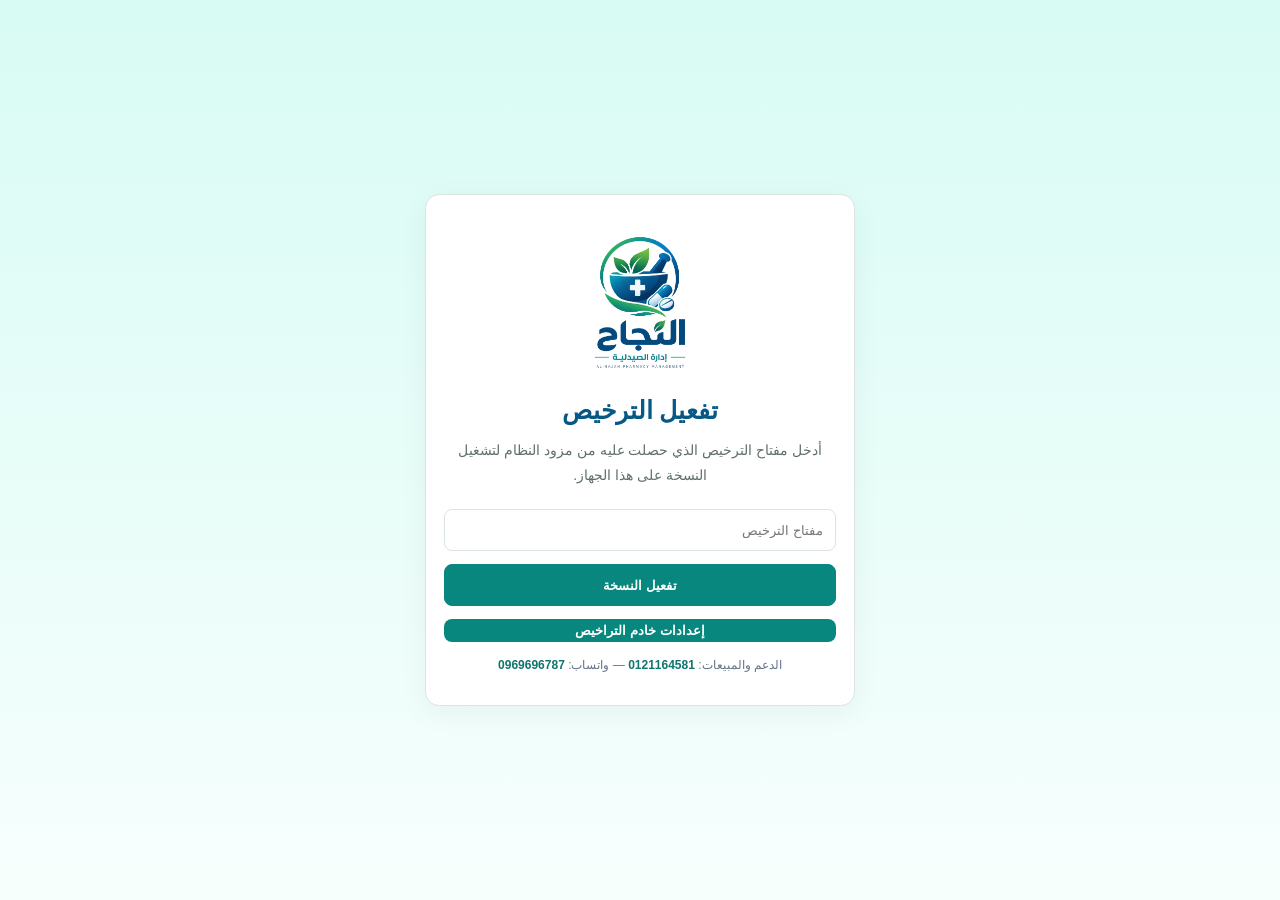
<file: index.html>
<!doctype html><html lang="ar" dir="rtl"><head><meta charset="UTF-8"/><meta name="viewport" content="width=device-width, initial-scale=1.0"/><meta name="theme-color" content="#0f766e"/><link rel="manifest" href="./manifest.webmanifest"/><link rel="icon" href="./icons/icon-192.png"/><link rel="apple-touch-icon" href="./apple-touch-icon.png"/><title>النجاح لإدارة الصيدليات</title>  <script type="module" crossorigin src="./main-Bh6GnYM9.js"></script>
  <link rel="modulepreload" crossorigin href="./app-CIf_Lcqo.js">
  <link rel="stylesheet" crossorigin href="./app-zkQ6EN0f.css">
</head><body><div id="root"></div></body></html>
</file>
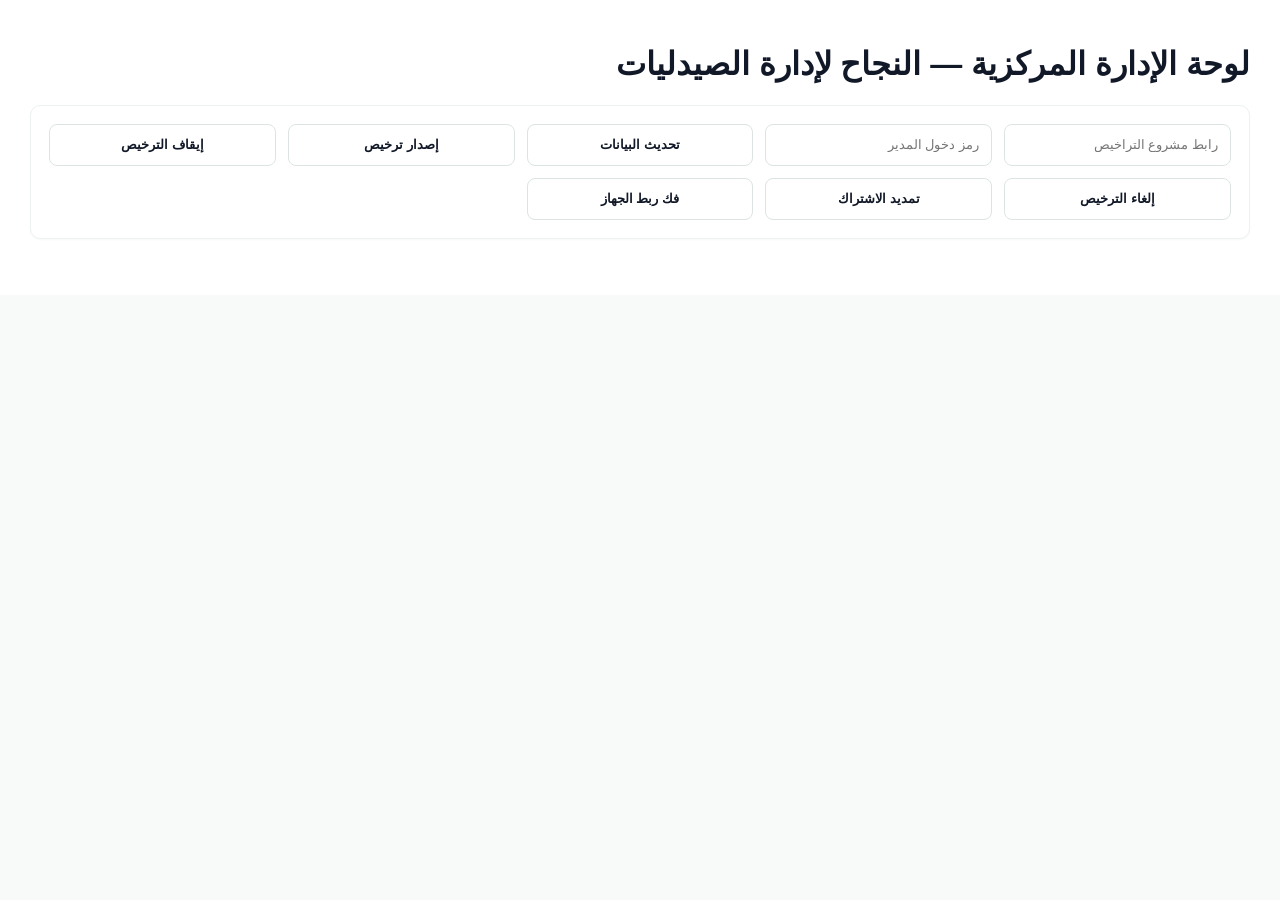
<file: owner.html>
<!doctype html><html lang="ar" dir="rtl"><head><meta charset="UTF-8"/><meta name="viewport" content="width=device-width, initial-scale=1.0"/><title>ALSHIFAA Owner Dashboard</title>  <script type="module" crossorigin src="./owner-BhXopuo8.js"></script>
  <link rel="modulepreload" crossorigin href="./app-CIf_Lcqo.js">
  <link rel="stylesheet" crossorigin href="./app-zkQ6EN0f.css">
</head><body><div id="owner-root"></div></body></html>
</file>
<file: app-zkQ6EN0f.css>
:root{color:#111827;--primary:#07877d;--primary-2:#0f766e;--dark:#07151f;--dark-2:#0b1f2a;--muted:#6b7280;--line:#edf2f1;--soft:#f6fbfa;--danger:#dc2626;--warn:#d97706;background:#f7faf9;font-family:Arial,Tahoma,sans-serif}*{box-sizing:border-box}html{direction:rtl}body{background:#f8fbfa;margin:0}.app{background:#fff;flex-direction:row;min-height:100vh;display:flex}aside{color:#cbd5e1;background:linear-gradient(#07151f,#0a1d28);border-left:1px solid #ffffff14;width:236px;height:100vh;padding:14px 12px;position:sticky;top:0;overflow:auto}.brand{color:#fff;border-bottom:1px solid #ffffff14;align-items:center;gap:10px;height:74px;margin:0 4px 14px;display:flex}.brand img{object-fit:contain;background:#ffffff0f;border-radius:12px;width:48px;height:48px;padding:4px}.brand span{letter-spacing:-.3px;font-size:19px;font-weight:800}aside a,aside button{color:#cbd5e1;text-align:right;cursor:pointer;background:0 0;border:0;border-radius:9px;align-items:center;gap:10px;width:100%;margin:2px 0;padding:11px 12px;font-size:14px;text-decoration:none;display:flex}.nav-ico{text-align:center;color:#79d6cf;opacity:.9;width:22px}aside a.active,aside a:hover,aside button:hover{color:#fff;background:#07877d29}aside a.active{border-right:3px solid var(--primary);box-shadow:inset -18px 0 26px #07877d21}main{background:#fff;flex:1;min-width:0;padding:24px 30px 40px;overflow:auto}header{border-bottom:1px solid var(--line);z-index:3;background:#fff;justify-content:space-between;align-items:center;gap:16px;margin:-24px -30px 22px;padding:20px 30px;display:flex;position:sticky;top:0}header h2{color:#111827;margin:0;font-size:20px}header p{color:var(--muted);margin:4px 0 0;font-size:13px}.header-actions{flex-wrap:wrap;align-items:center;gap:10px;display:flex}.user-chip,.badge{color:#0f766e;background:#f2f8f7;border:1px solid #d9eeeb;border-radius:999px;padding:8px 12px;font-size:13px}.badge.ok{color:#047857}.badge.warn{color:#b45309;background:#fffbeb;border-color:#fde68a}section>h1{color:#111827;margin:0 0 18px;font-size:22px}.grid{gap:16px;display:grid}.cards{grid-template-columns:repeat(auto-fit,minmax(180px,1fr))}.two{grid-template-columns:repeat(auto-fit,minmax(340px,1fr))}.card{border:1px solid var(--line);background:#fff;border-radius:10px;padding:18px;box-shadow:0 1px 2px #0f172a08}.stat{border-top:3px solid var(--primary)}.stat span{color:var(--muted);margin-bottom:12px;font-size:13px;display:block}.stat b{color:#111827;font-size:23px}input,select,button,.upload{color:#111827;background:#fff;border:1px solid #dbe4e2;border-radius:8px;min-height:42px;padding:10px 12px;font-family:inherit}input:focus,select:focus{border-color:var(--primary);outline:2px solid #07877d29}button,.upload{cursor:pointer;font-weight:700}button.primary,form button:not(.ghost){background:var(--primary);border-color:var(--primary);color:#fff}button:hover,.upload:hover{filter:brightness(.98)}.ghost{color:#334155;background:#fff;border-color:#dbe4e2}.formgrid{grid-template-columns:repeat(auto-fit,minmax(200px,1fr));gap:12px;margin-bottom:16px;display:grid}.login{background:#fff;grid-template-columns:1fr 1fr;min-height:100vh;display:grid}.login:after{content:"النجاح لإدارة الصيدليات";color:#fff;text-align:center;background:radial-gradient(circle at 80% 20%,#1fb8a040,#0000 35%),linear-gradient(135deg,#052e2b,#064e47 62%,#083344);justify-content:center;align-items:center;padding:48px;font-size:32px;font-weight:800;display:flex}.login form{width:calc(100% - 48px);max-width:390px;box-shadow:none;border:0;place-self:center;gap:14px;padding:0;display:grid}.login-brand{text-align:center;justify-items:center;gap:8px;margin-bottom:4px;display:grid}.login-brand img{object-fit:contain;width:156px;height:auto}.login-brand h1{color:#075985;margin:0;font-size:25px}.login-brand p{color:#60706d;margin:0 0 8px;font-size:13px}.alert{color:#9a3412;background:#fff7ed;border:1px solid #fed7aa;border-radius:8px;margin-top:10px;padding:10px}.error{background:#fff1f2;border:1px solid #fb7185;border-radius:12px;margin:30px;padding:30px}.list{gap:8px;margin-top:10px;display:grid}.list button{color:#111827;border-color:var(--line);background:#fff;justify-content:space-between;gap:10px;display:flex}table{border-collapse:separate;border-spacing:0;width:100%;font-size:13px}thead th{color:#6b7280;background:#fbfdfc;font-weight:700}td,th{border-bottom:1px solid var(--line);text-align:right;vertical-align:middle;padding:13px 12px}tbody tr:hover{background:#fbfefd}.empty{color:#64748b;text-align:center;padding:28px}.chart{border:1px solid var(--line);background:#fbfefd;border-radius:10px;width:100%;height:120px}pre{white-space:pre-wrap;text-align:left;direction:ltr}.upload{justify-content:center;align-items:center;display:inline-flex}@media (width>=901px){.app{flex-direction:row-reverse}aside{right:0}.card table{min-width:720px}.card{overflow:auto}}@media (width<=1100px){aside{width:218px}main{padding:20px}header{margin:-20px -20px 18px;padding:16px 20px}.cards{grid-template-columns:repeat(2,minmax(0,1fr))}}@media (width<=800px){.app{display:block}aside{border-bottom:1px solid #ffffff14;border-left:0;grid-template-columns:repeat(2,minmax(0,1fr));gap:4px;width:100%;height:auto;display:grid;position:relative}.brand{grid-column:1/-1;height:auto;padding-bottom:12px}main{background:#fff;padding:14px}header{margin:-14px -14px 16px;padding:14px;display:block;position:relative}.header-actions{margin-top:10px}.cards,.two,.formgrid{grid-template-columns:1fr}.card{padding:14px;overflow:auto}.login{background:linear-gradient(#d8fbf4,#f7fffd);grid-template-columns:1fr;display:grid}.login:after{display:none}.login form{background:#fff;border:1px solid #dbe4e2;border-radius:14px;padding:28px 16px;box-shadow:0 8px 30px #0f172a0d}.login-brand img{width:180px}.login-brand h1{font-size:24px}table{min-width:680px}}@media (width>=801px) and (width<=1180px){aside{width:210px}main{padding:20px 22px}.login-brand img{width:142px}.login form{max-width:360px}}.provider-card{color:#e2e8f0;background:#07877d14;border:1px solid #79d6cf40;border-radius:10px;gap:5px;margin:14px 4px 10px;padding:12px;font-size:12px;display:grid}.provider-card b{color:#fff;font-size:13px}.provider-card span{color:#94a3b8}.provider-card a{color:#79d6cf;background:0 0;border:0;margin:0;padding:0;text-decoration:none;display:block}.login-support{color:#64748b;text-align:center;font-size:12px;line-height:1.8}.login-support a{color:#0f766e;font-weight:700;text-decoration:none}.license-summary{border:1px solid var(--line);background:#f8fbfa;border-radius:10px;margin-top:12px;padding:12px}.license-summary p{margin:6px 0}.onboarding{background:linear-gradient(#d8fbf4,#f7fffd);place-items:center;min-height:100vh;padding:24px;display:grid}.onboarding-card{text-align:center;background:#fff;border:1px solid #dbe4e2;border-radius:14px;gap:13px;width:min(430px,100%);padding:28px 18px;display:grid;box-shadow:0 8px 30px #0f172a0d}.onboarding-card img{justify-self:center;width:160px}.onboarding-card h1{color:#075985;margin:0;font-size:25px}.onboarding-card p{color:#60706d;margin:0 0 8px;font-size:14px;line-height:1.8}.owner-setup{width:min(520px,100%)}.link-button{color:#0f766e;background:0 0;border:0;min-height:auto;padding:4px}.center{color:#0f766e;place-items:center;min-height:100vh;font-weight:700;display:grid}button.danger{color:#991b1b;background:#fee2e2;border-color:#fecaca}.status{border-radius:999px;padding:4px 9px;font-size:12px;font-weight:700;display:inline-flex}.status.ok{color:#047857;background:#ecfdf5}.status.bad{color:#b91c1c;background:#fef2f2}td button{margin-inline:3px}
</file>
